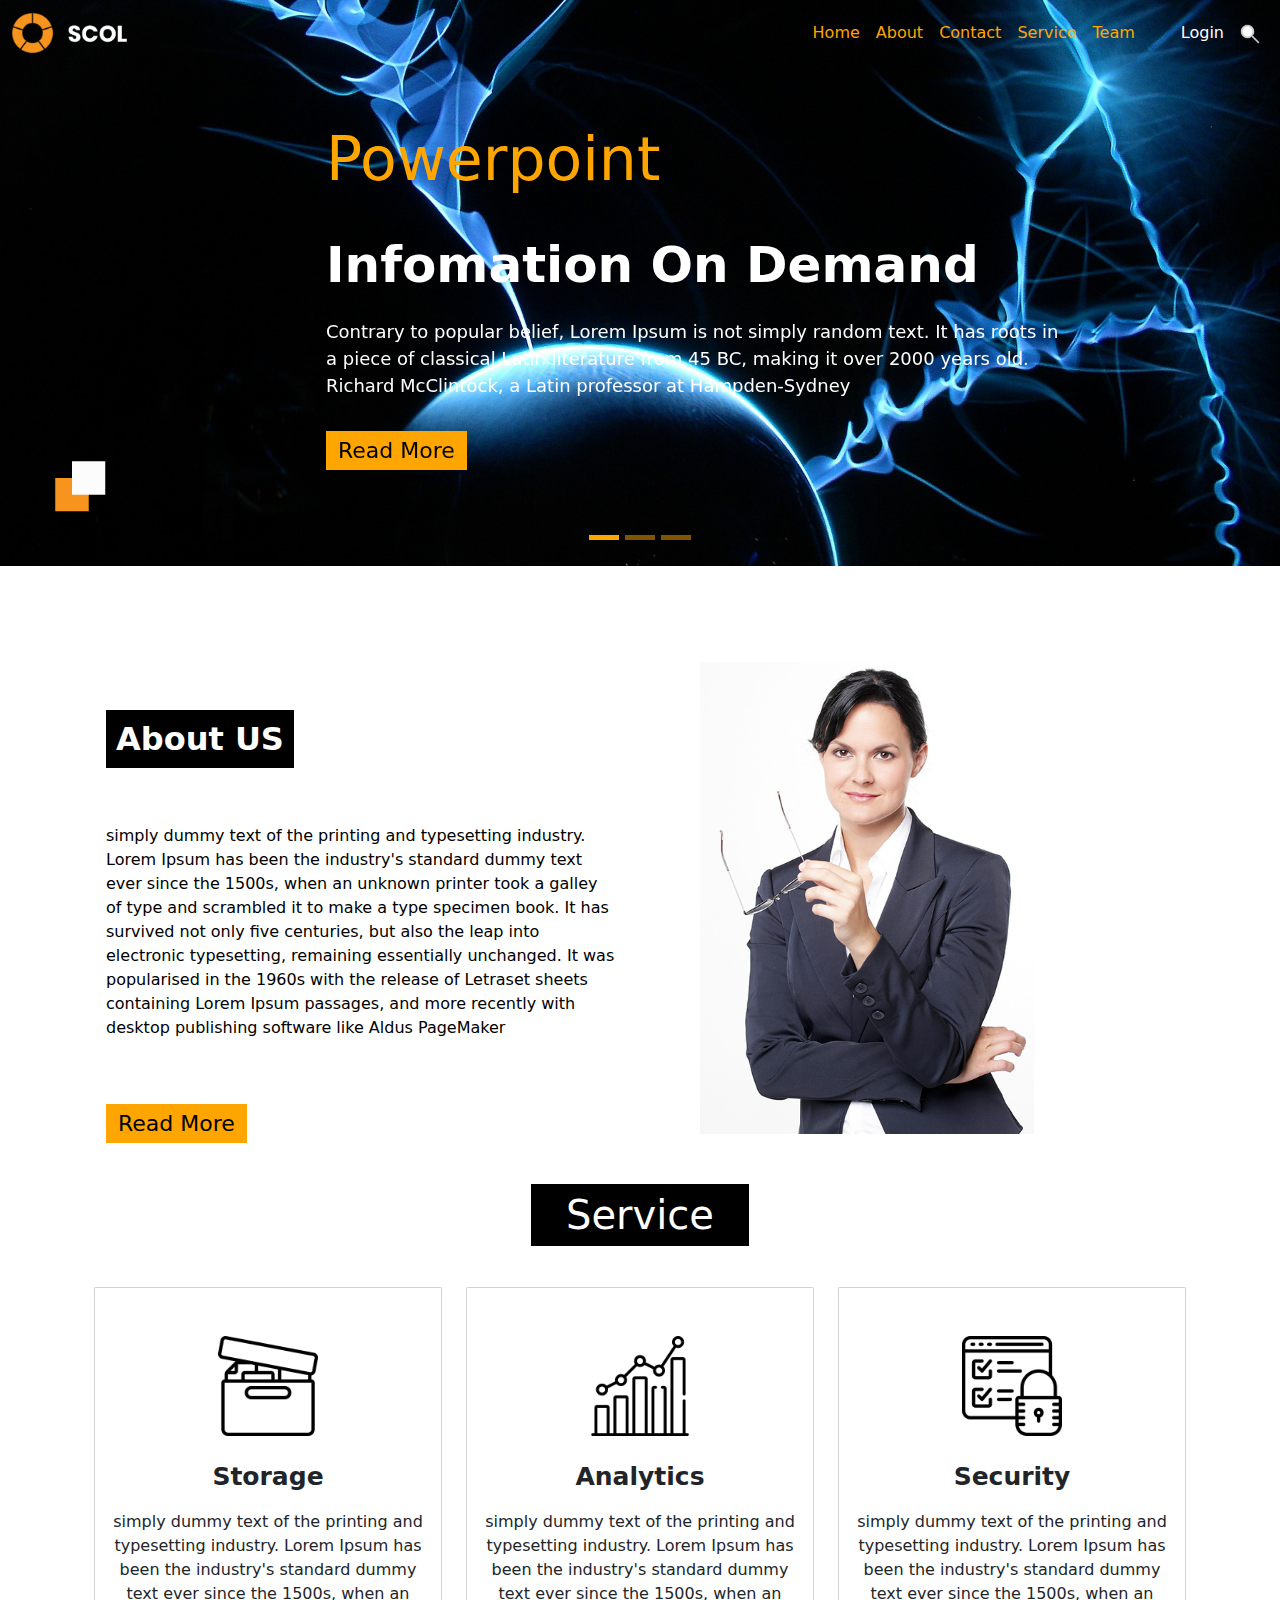
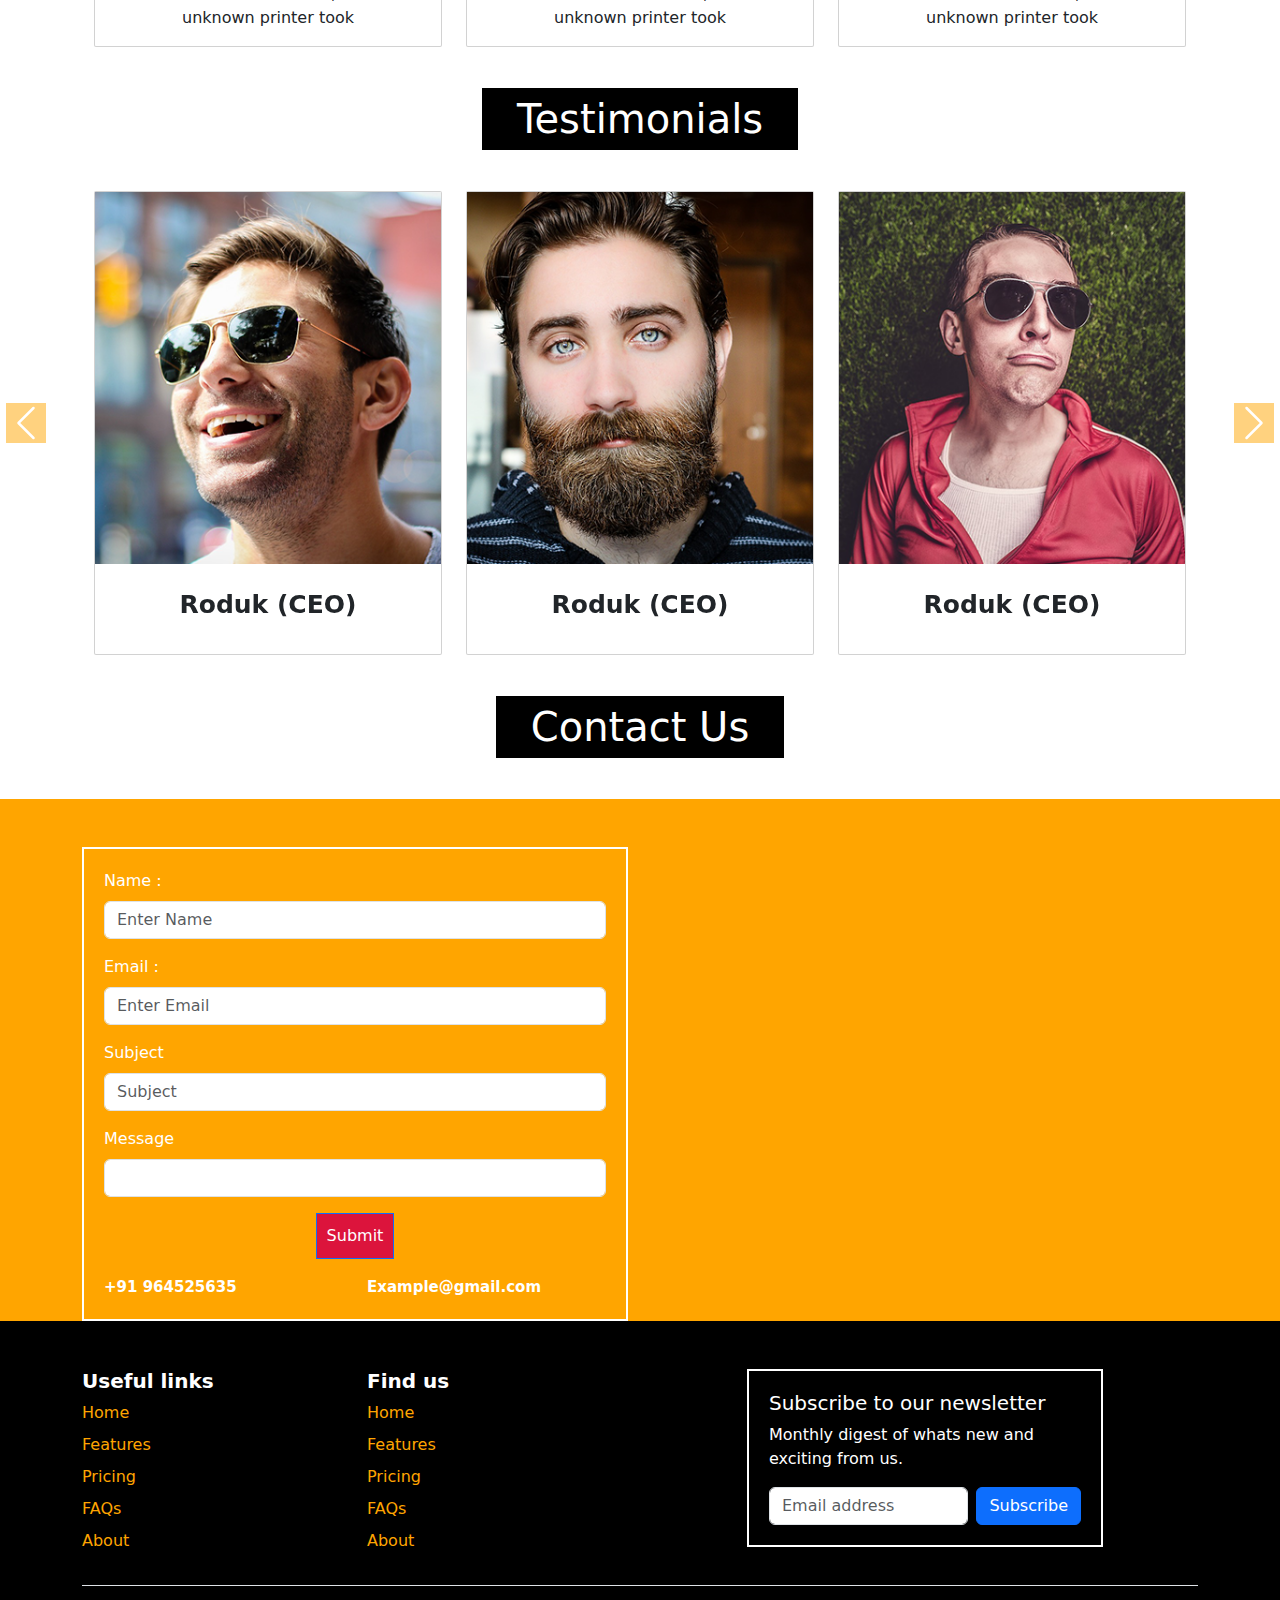
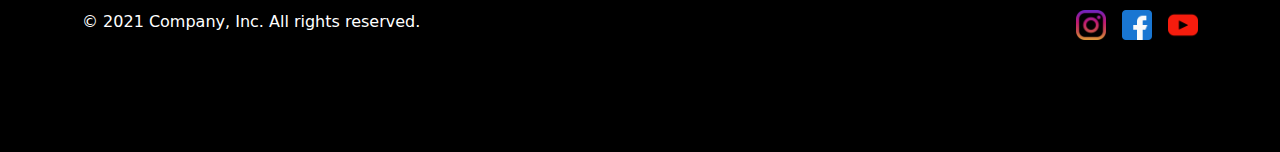
<file: index.html>
<!DOCTYPE html>
<html lang="en">
<head>
  <meta charset="UTF-8">
  <meta name="viewport" content="width=device-width, initial-scale=1.0">
  <link href="https://cdn.jsdelivr.net/npm/bootstrap@5.3.3/dist/css/bootstrap.min.css" rel="stylesheet" integrity="sha384-QWTKZyjpPEjISv5WaRU9OFeRpok6YctnYmDr5pNlyT2bRjXh0JMhjY6hW+ALEwIH" crossorigin="anonymous">
  <script src="https://cdn.jsdelivr.net/npm/bootstrap@5.3.3/dist/js/bootstrap.bundle.min.js" integrity="sha384-YvpcrYf0tY3lHB60NNkmXc5s9fDVZLESaAA55NDzOxhy9GkcIdslK1eN7N6jIeHz" crossorigin="anonymous"></script>
  <!-- <link rel="stylesheet" href="https://cdnjs.cloudflare.com/ajax/libs/font-awesome/6.7.1/css/all.min.css"> -->
  <link rel="stylesheet" href="https://cdnjs.cloudflare.com/ajax/libs/font-awesome/6.6.0/css/all.min.css">
  <link rel="stylesheet" href="./css/index.css">
  <title>Project 2</title>
<style>
    .main-header{
        background-image: url('banner-bg.png');
        height: auto;
        background-size: cover;
    }

</style>
</head>
<body>
<!-- NavBar -->
<header class="main-header">
    <nav class="navbar navbar-expand-lg text-white">
        <div class="container-fluid">
          <a class="navbar-brand" href="#"><img src="logon.png" height="40px" width="auto"  alt=""></a>
          <button class="navbar-toggler" type="button" data-bs-toggle="collapse" data-bs-target="#navbarNav" aria-controls="navbarNav" aria-expanded="false" aria-label="Toggle navigation">
            <span class="navbar-toggler-icon"></span>
          </button>
          <div class="collapse navbar-collapse" id="navbarNav">
            <ul class="navbar-nav ms-auto">
              <li class="nav-item">
                <a class="nav-link active" aria-current="page" href="#">Home</a>
              </li>
              <li class="nav-item">
                <a class="nav-link text-white" href="#about">About</a>
              </li>
              <li class="nav-item">
                <a class="nav-link text-white" href="#">Contact</a>
              </li>
              <li class="nav-item">
                <a class="nav-link text-white" href="#">Service</a>
              </li>
              <li class="nav-item">
                <a class="nav-link text-white" href="#">Team</a>
              </li>
              <li class="nav-item">
                <a class="nav-link text-white" href="#" style="color: white !important;margin-left: 30px;">Login</a>
              </li>
              <li class="nav-item">
                <a class="nav-link text-white" aria-disabled="true"><img src="search.png" height="20px" width="20px" alt=""></a>
              </li>
            </ul>
          </div>
        </div>
      </nav>
      <!-- Slider -->
      <div id="carouselExampleCaptions" class="carousel slide">
        <div class="carousel-indicators">
          <button type="button" id="ind1" data-bs-target="#carouselExampleCaptions" data-bs-slide-to="0" class="active" aria-current="true" aria-label="Slide 1"></button>
          <button type="button" id="ind2" data-bs-target="#carouselExampleCaptions" data-bs-slide-to="1" aria-label="Slide 2"></button>
          <button type="button" id="ind3" data-bs-target="#carouselExampleCaptions" data-bs-slide-to="2" aria-label="Slide 3"></button>
        </div>
        <div class="carousel-inner">
          <div class="carousel-item active text-white">
            <div class="row pt-5 pb-5">
                <div class="col-md-3"></div>
                <div class="col-md-7">
                    <p class=" second-head" style="font-size: 60px;">Powerpoint</p>
                    <h1 class="h1 first-head">Infomation On Demand</h1>
                 <p style="font-size: 18px;" class="p-nav">Contrary to popular belief, Lorem Ipsum is not simply random text. It has roots in a piece of classical Latin literature from 45 BC, making it over 2000 years old. Richard McClintock, a Latin professor at Hampden-Sydney</p>
                 <button class="mt-3 mb-5" style="background-color: orange;font-size: 22px;padding-left: 10px;padding-right: 10px;border: 2px solid orange;">Read More</button>
                </div>
                <div class="col-md-2"></div>
            </div>
          </div>
          <div class="carousel-item">
            <div class="row pt-5 pb-5">
                <div class="col-md-3"></div>
                <div class="col-md-7">
                    <p class=" second-head" style="font-size: 60px;">Powerpoint</p>
                    <h1 class="h1 first-head">Infomation On Demand</h1>
                 <p style="font-size: 18px; " class="p-nav">Contrary to popular belief, Lorem Ipsum is not simply random text. It has roots in a piece of classical Latin literature from 45 BC, making it over 2000 years old. Richard McClintock, a Latin professor at Hampden-Sydney</p>
                 <button class="mt-3 mb-5" style="background-color: orange;font-size: 22px;padding-left: 10px;padding-right: 10px;border: 2px solid orange;">Read More</button>
                </div>
                <div class="col-md-2"></div>
            </div>
          </div>
          <div class="carousel-item">
            <div class="row pt-5 pb-5">
                <div class="col-md-3"></div>
                <div class="col-md-7">
                    <p class=" second-head" style="font-size: 60px;">Powerpoint</p>
                    <h1 class="h1 first-head">Infomation On Demand</h1>
                 <p style="font-size: 18px;" class="p-nav">Contrary to popular belief, Lorem Ipsum is not simply random text. It has roots in a piece of classical Latin literature from 45 BC, making it over 2000 years old. Richard McClintock, a Latin professor at Hampden-Sydney</p>
                 <button class="mt-3 mb-5" style="background-color: orange;font-size: 22px;padding-left: 10px;padding-right: 10px;border: 2px solid orange;">Read More</button>
                </div>
                <div class="col-md-2"></div>
            </div>
          </div>
        </div>
        <button class="carousel-control-prev" type="button" data-bs-target="#carouselExampleCaptions" data-bs-slide="prev">
          <span class="carousel-control-prev-icon" aria-hidden="true"></span>
          <span class="visually-hidden">Previous</span>
        </button>
        <button class="carousel-control-next" type="button" data-bs-target="#carouselExampleCaptions" data-bs-slide="next">
          <span class="carousel-control-next-icon" aria-hidden="true"></span>
          <span class="visually-hidden">Next</span>
        </button>
      </div>
</header>
<!-- header close -->


<!-- About us -->

<div class="container" id="about">
  <div class="container mt-5">
    <div class="row">
      <div class="col-md-6">
        <div class="container mt-5">
          <h2 class="mt-5" style="background-color: black;color: white;padding: 10px;display: inline-block;"><b>About US</b></h2>
          <div>
            <p style="color: black;" class="pt-5">simply dummy text of the printing and typesetting industry. Lorem Ipsum has been the industry's standard dummy text ever since the 1500s, when an unknown printer took a galley of type and scrambled it to make a type specimen book. It has survived not only five centuries, but also the leap into electronic typesetting, remaining essentially unchanged. It was popularised in the 1960s with the release of Letraset sheets containing Lorem Ipsum passages, and more recently with desktop publishing software like Aldus PageMaker</p>
            <button class="mt-5 mb-5" style="background-color: orange;font-size: 22px;padding-left: 10px;padding-right: 10px;border: 2px solid orange;">Read More</button>
          </div>
        </div>
      </div>
      <div class="col-md-6">
        <div class="conatiner p-5">
          <img src="img-1.png" class="img-fluid" alt="">
        </div>        
      </div>
    </div>
  </div>
</div>



<!-- services -->


<div class="container">
  <div class="text-center">
    <h1 ><span style="background-color: black;color: white;padding-left: 35px;padding-right: 35px;padding-bottom: 8px;padding-top: 8px;">Service</span></h1>
  </div>
  <div class="container mt-5 mb-5">
    <div class="row">
      <div class="col-md-4">
        <div class="card" >
         <div>
          <img src="storage-box (1).png" height="100px" width="100px" class="mt-5" alt="...">
         </div>
          <div class="card-body">
            <h5 class="card-title">Storage</h5>
            <p class="card-text">simply dummy text of the printing and typesetting industry. Lorem Ipsum has been the industry's standard dummy text ever since the 1500s, when an unknown printer took</p>
         
          </div>
        </div>
      </div>
      <div class="col-md-4">
        <div class="card" >
          <div>
            <img src="analysis.png" height="100px" width="100px" class="mt-5" alt="...">
           </div>
          <div class="card-body">
            <h5 class="card-title">Analytics</h5>
            <p class="card-text">simply dummy text of the printing and typesetting industry. Lorem Ipsum has been the industry's standard dummy text ever since the 1500s, when an unknown printer took</p>
            <!-- <a href="#" class="btn btn-primary">Go somewhere</a> -->
          </div>
        </div>
      </div>
      <div class="col-md-4">
        <div class="card">
          <div>
            <img src="secure-data.png" height="100px" width="100px" class="mt-5" alt="...">
           </div>
          <div class="card-body">
            <h5 class="card-title">Security</h5>
            <p class="card-text">simply dummy text of the printing and typesetting industry. Lorem Ipsum has been the industry's standard dummy text ever since the 1500s, when an unknown printer took</p>
           
          </div>
        </div>
      </div>
    </div>
  </div>
</div>


<!-- testimonials -->


<div class="container">
  <div class="text-center">
    <h1 ><span style="background-color: black;color: white;padding-left: 35px;padding-right: 35px;padding-bottom: 8px;padding-top: 8px;">Testimonials</span></h1>
  </div>
  <div class="container">
    <div class="mt-5 mb-5">
      <div id="carouselExampleIndicators" class="carousel slide">
        <div class="carousel-indicators">
          <button type="button" id="inds1" data-bs-target="#carouselExampleIndicators" data-bs-slide-to="0" class="active" aria-current="true" aria-label="Slide 1"></button>
          <button type="button" id="inds2" data-bs-target="#carouselExampleIndicators" data-bs-slide-to="1" aria-label="Slide 2"></button>
          <button type="button" id="inds3" data-bs-target="#carouselExampleIndicators" data-bs-slide-to="2" aria-label="Slide 3"></button>
        </div>
        <div class="carousel-inner">
          <div class="carousel-item active">
            <div class="row">
              <div class="col-md-4"><div class="card">
                <div>
                  <img src="img1.png" class="img-fluid" alt="...">
                 </div>
                <div class="card-body">
                  <h5 class="card-title">Roduk (CEO)</h5>       
                </div>
              </div>
            </div>
              <div class="col-md-4"><div class="card">
                <div>
                  <img src="img2.png" class="img-fluid" alt="...">
                 </div>
                <div class="card-body">
                  <h5 class="card-title">Roduk (CEO)</h5>       
                  
                 
                </div>
              </div>
            </div>
              <div class="col-md-4"><div class="card">
                <div>
                  <img src="img3.png" class=" img-fluid" alt="...">
                 </div>
                <div class="card-body">
                  <h5 class="card-title">Roduk (CEO)</h5>       
                 
                </div>
              </div></div>
            </div>
          </div>
          <div class="carousel-item">
            <div class="row">
              <div class="col-md-4"><div class="card">
                <div>
                  <img src="img1.png" class="img-fluid" alt="...">
                 </div>
                <div class="card-body">
                  <h5 class="card-title">Roduk (CEO)</h5>       
                </div>
              </div>
            </div>
              <div class="col-md-4"><div class="card">
                <div>
                  <img src="img2.png" class="img-fluid" alt="...">
                 </div>
                <div class="card-body">
                  <h5 class="card-title">Roduk (CEO)</h5>       
                  
                 
                </div>
              </div>
            </div>
              <div class="col-md-4"><div class="card">
                <div>
                  <img src="img3.png" class=" img-fluid" alt="...">
                 </div>
                <div class="card-body">
                  <h5 class="card-title">Roduk (CEO)</h5>       
                 
                </div>
              </div></div>
            </div>
          </div>
          <div class="carousel-item">
            <div class="row">
              <div class="col-md-4"><div class="card">
                <div>
                  <img src="img1.png" class="img-fluid" alt="...">
                 </div>
                <div class="card-body">
                  <h5 class="card-title">Roduk (CEO)</h5>       
                </div>
              </div>
            </div>
              <div class="col-md-4"><div class="card">
                <div>
                  <img src="img2.png" class="img-fluid" alt="...">
                 </div>
                <div class="card-body">
                  <h5 class="card-title">Roduk (CEO)</h5>       
                  
                 
                </div>
              </div>
            </div>
              <div class="col-md-4"><div class="card">
                <div>
                  <img src="img3.png" class=" img-fluid" alt="...">
                 </div>
                <div class="card-body">
                  <h5 class="card-title">Roduk (CEO)</h5>       
                 
                </div>
              </div></div>
            </div>
          </div>
        </div>
        <button class="carousel-control-prev" type="button" data-bs-target="#carouselExampleIndicators" data-bs-slide="prev">
          <span class="carousel-control-prev-icon" aria-hidden="true"></span>
          <span class="visually-hidden">Previous</span>
        </button>
        <button class="carousel-control-next" type="button" data-bs-target="#carouselExampleIndicators" data-bs-slide="next">
          <span class="carousel-control-next-icon" aria-hidden="true"></span>
          <span class="visually-hidden">Next</span>
        </button>
      </div>
    </div>
  </div>  
</div>


<div class="container">
  <div class="text-center">
    <h1 ><span style="background-color: black;color: white;padding-left: 35px;padding-right: 35px;padding-bottom: 8px;padding-top: 8px;">Contact Us</span></h1>
  </div>
</div>  

<div style="background-color: orange;">
  <div class="container mt-5">
    <div class="row">
      <div class="col-md-6" style="background-color: orange;color: white;">
        <form class="mt-5">
          <div class="mb-3">
            <label for="exampleInputEmail1" class="form-label">Name :</label>
            <input type="text" class="form-control" id="exampleInputEmail1" aria-describedby="emailHelp" placeholder="Enter Name">
         
          </div>
          <div class="mb-3">
            <label for="exampleInputEmail1" class="form-label">Email :</label>
            <input type="email" class="form-control" id="exampleInputEmail1" aria-describedby="emailHelp" placeholder="Enter Email">
       
          </div>
          <div class="mb-3">
            <label for="exampleInputEmail1" class="form-label">Subject</label>
            <input type="text" class="form-control" id="exampleInputEmail1" aria-describedby="emailHelp" placeholder="Subject">
           
          </div>
          <div class="mb-3">
            <label for="exampleInputPassword1" class="form-label">Message</label>
            <input type="text" class="form-control" id="exampleInputPassword1">
          </div>
       
       <div class="text-center">
        <button type="submit" class="btn btn-primary" style="background-color: crimson;color: white;border-radius: 0px;padding: 10px;">Submit</button>
       </div>
       <div class="row mt-3">
        <div class="col-6" >  <span style="font-weight: bold;font-size: 15px;">+91 964525635</span></div>
        <div class="col-6">    <span  style="font-weight: bold;font-size: 15px;">Example@gmail.com</span></div>
      </div>
        </form>
      
      </div>
      <div class="col-md-6">
        <iframe class="mt-5" src="https://www.google.com/maps/embed?pb=!1m18!1m12!1m3!1d7774.982363562135!2d77.52863503654898!3d13.004362852973713!2m3!1f0!2f0!3f0!3m2!1i1024!2i768!4f13.1!3m3!1m2!1s0x3bae3da6ad6cdf8f%3A0x56d3db29c1d5ea22!2sJC%20Nagar%2C%20Kurubarahalli%2C%20Basaweshwara%20Nagar%2C%20Bengaluru%2C%20Karnataka%20560086!5e0!3m2!1sen!2sin!4v1732817340754!5m2!1sen!2sin" width="600" height="450" style="border:0;" allowfullscreen="" loading="lazy" referrerpolicy="no-referrer-when-downgrade"></iframe>
      </div>
    </div>
    
  </div>
  
</div>



<div style="background-color: black;color: white;">
  <footer>
    <div class="container">
      <footer class="py-5">
        <div class="row">
          <div class="col-3">
            <h5><b>Useful links</b></h5>
            <ul class="nav flex-column">
              <li class="nav-item mb-2"><a href="#" class="nav-link p-0 text-muted">Home</a></li>
              <li class="nav-item mb-2"><a href="#" class="nav-link p-0 text-muted">Features</a></li>
              <li class="nav-item mb-2"><a href="#" class="nav-link p-0 text-muted">Pricing</a></li>
              <li class="nav-item mb-2"><a href="#" class="nav-link p-0 text-muted">FAQs</a></li>
              <li class="nav-item mb-2"><a href="#" class="nav-link p-0 text-muted">About</a></li>
            </ul>
          </div>
    
          <div class="col-3">
            <h5><b>Find us</b></h5>
            <ul class="nav flex-column">
              <li class="nav-item mb-2"><a href="#" class="nav-link p-0 text-muted">Home</a></li>
              <li class="nav-item mb-2"><a href="#" class="nav-link p-0 text-muted">Features</a></li>
              <li class="nav-item mb-2"><a href="#" class="nav-link p-0 text-muted">Pricing</a></li>
              <li class="nav-item mb-2"><a href="#" class="nav-link p-0 text-muted">FAQs</a></li>
              <li class="nav-item mb-2"><a href="#" class="nav-link p-0 text-muted">About</a></li>
            </ul>
          </div>
    
          
    
          <div class="col-4 offset-1">
            <form>
              <h5>Subscribe to our newsletter</h5>
              <p>Monthly digest of whats new and exciting from us.</p>
              <div class="d-flex w-100 gap-2">
                <label for="newsletter1" class="visually-hidden">Email address</label>
                <input id="newsletter1" type="text" class="form-control" placeholder="Email address">
                <button class="btn btn-primary" type="button">Subscribe</button>
              </div>
            </form>
          </div>
        </div>
    
        <div class="d-flex justify-content-between py-4 my-4 border-top">
          <p>© 2021 Company, Inc. All rights reserved.</p>
          <ul class="list-unstyled d-flex">
            <li class="ms-3"><a class="link-dark" href="#"><img src="instagram.png" height="30ox" width="30px" alt=""></a></li>
            <li class="ms-3"><a class="link-dark" href="#"><img src="facebook.png" height="30ox" width="30px" alt=""></a></li>
            <li class="ms-3"><a class="link-dark" href="#"><img src="youtube.png" height="30ox" width="30px" alt=""></a></li>
          </ul>
        </div>
      </footer>
    </div>
  </footer>
</div>
</body>
</html>
</file>
<file: css/index.css>
.first-head{
    font-size: 50px;
    line-height:90px;
    font-weight: bolder;
    color: white;
}
.p-nav{
    color: white;
}

.second-head{
    font-size: 40px;
    color: orange;
}
.nav-link{
    color: orange !important;
}
.nav-link:hover{
    color: white !important;
}
#ind1,#ind2,#ind3{
    height: 5px;
    background-color: orange;
}
.card-title{
    font-size: 25px;
    padding-top: 10px;
    padding-bottom: 10px;
    /* font-weight: 600; */font-weight: bold;
}
.card{
    text-align: center;
    border-radius: 2px;
}
.card:hover{
    color: white;
    background-color: orange;
}
#inds1,#inds2,#inds3{
    display: none;
}

.carousel-control-prev-icon, .carousel-control-next-icon {
height: 40px !important;
width: 40px !important;
padding: 10px !important;
background-color: orange;
margin-left: -300px !important;
}

.carousel-control-next-icon {
    height: 40px !important;
    width: 40px !important;
    padding: 10px !important;
    background-color: orange;
    margin-right: -600px !important;
    }
form{
    border: 2px solid white;
    padding: 20px;
}
</file>
